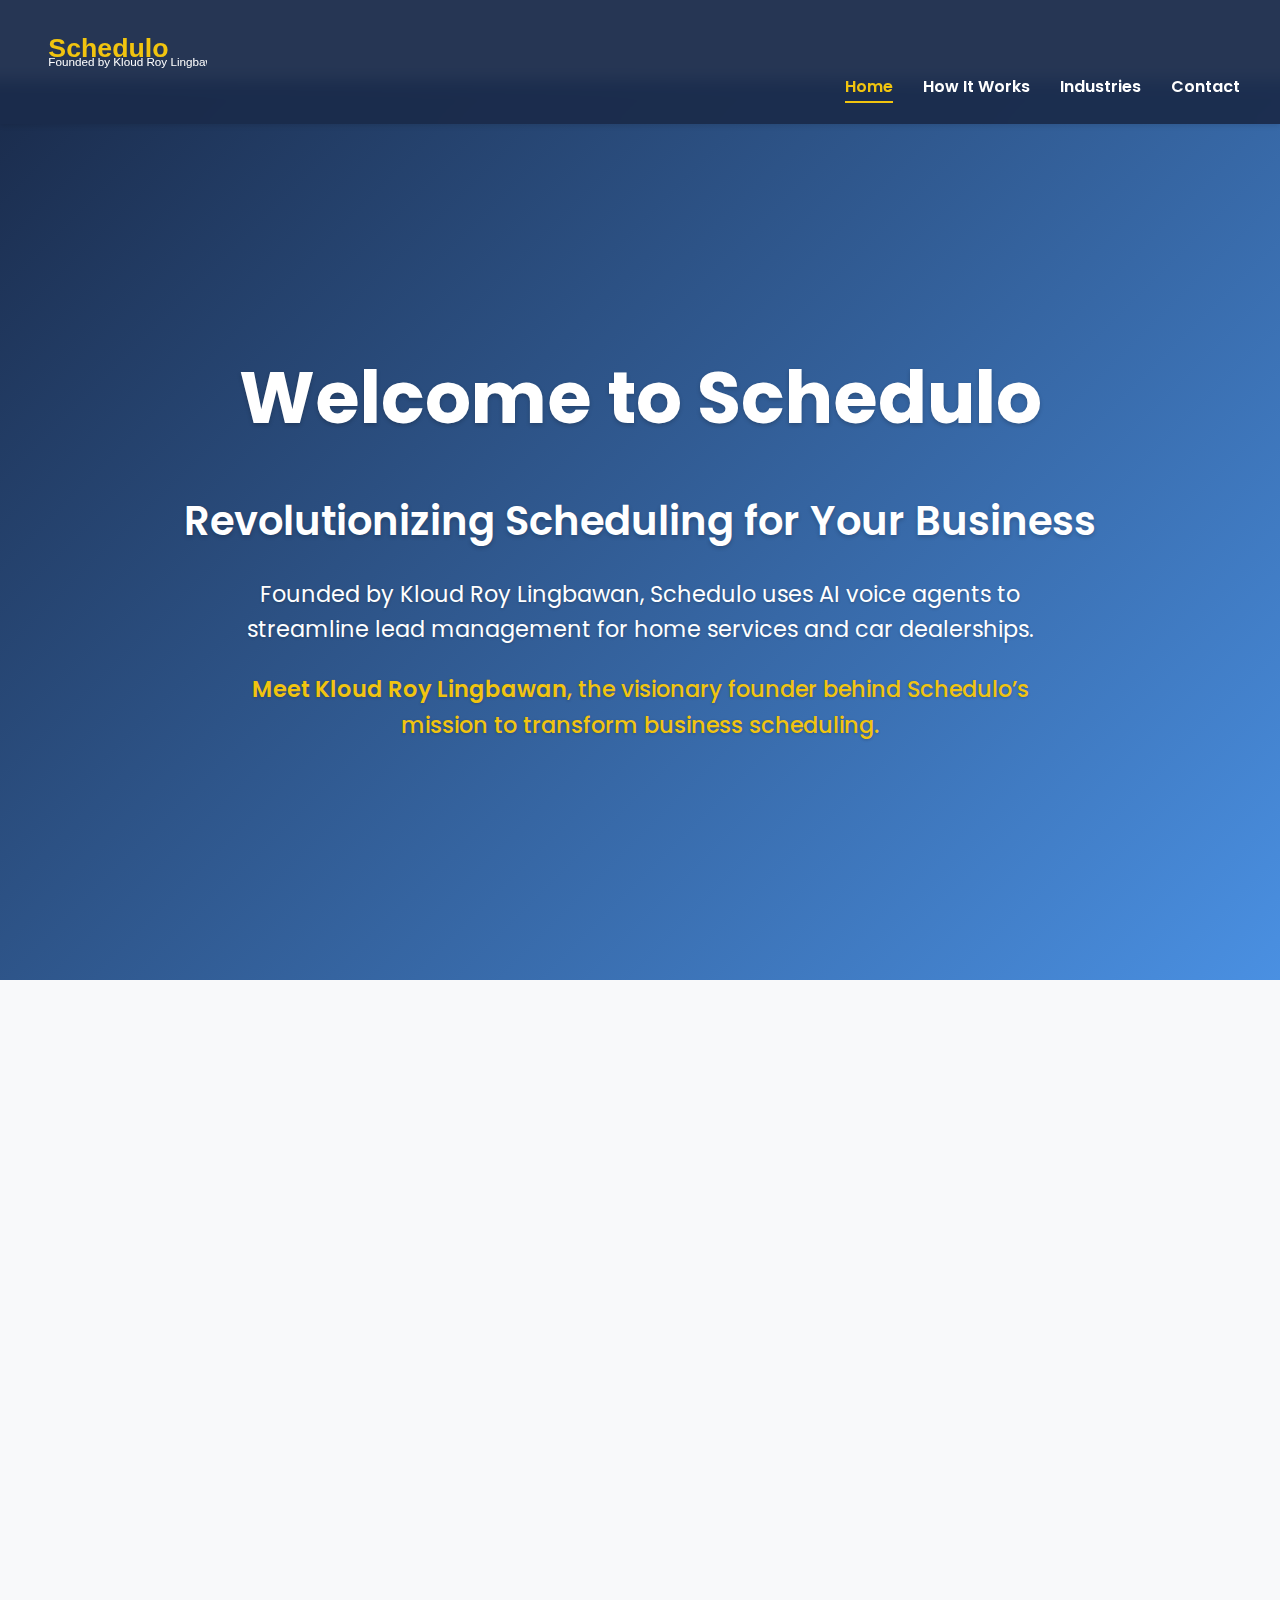
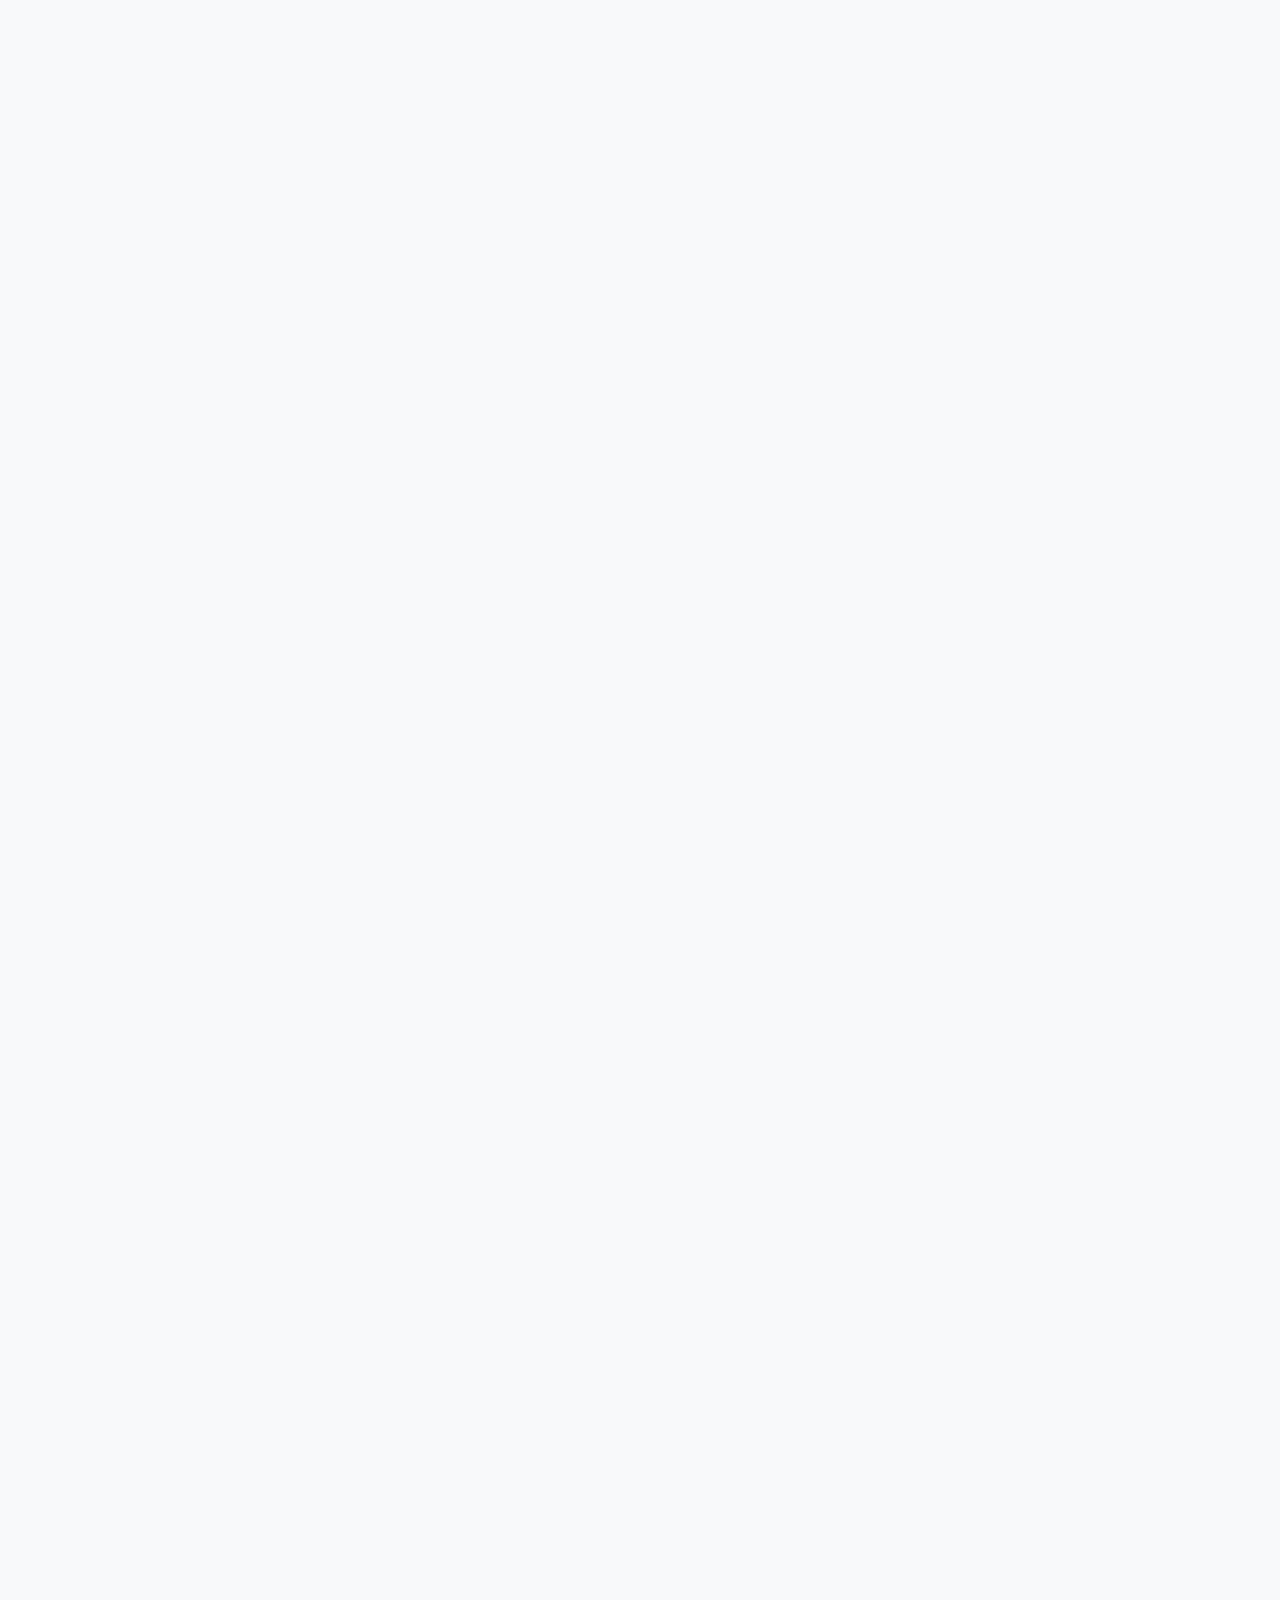
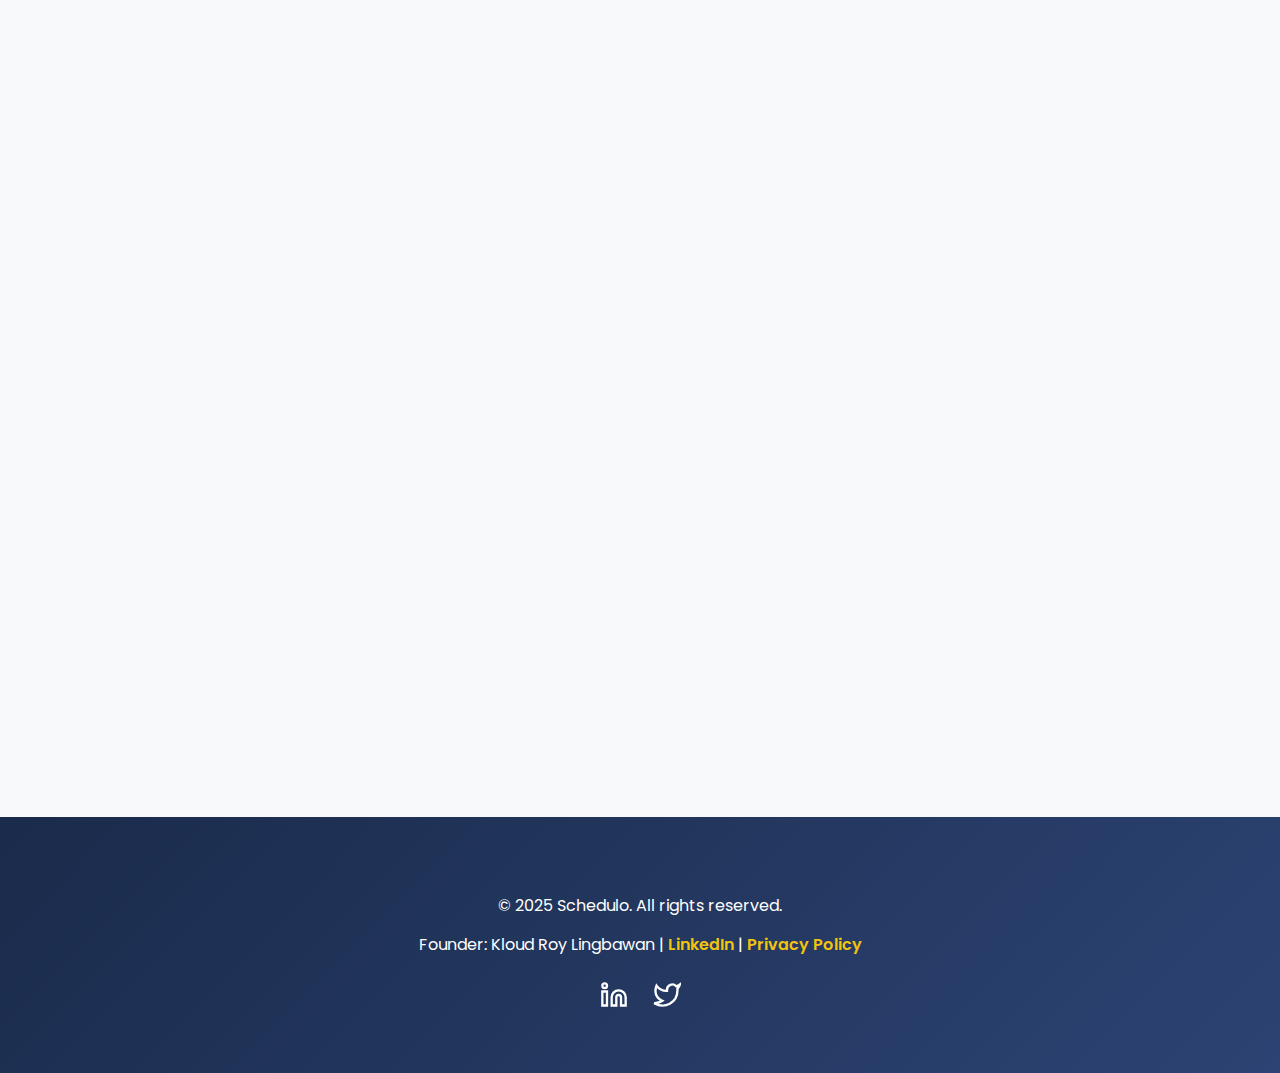
<file: index.html>
<script type="text/javascript">
        var gk_isXlsx = false;
        var gk_xlsxFileLookup = {};
        var gk_fileData = {};
        function filledCell(cell) {
          return cell !== '' && cell != null;
        }
        function loadFileData(filename) {
        if (gk_isXlsx && gk_xlsxFileLookup[filename]) {
            try {
                var workbook = XLSX.read(gk_fileData[filename], { type: 'base64' });
                var firstSheetName = workbook.SheetNames[0];
                var worksheet = workbook.Sheets[firstSheetName];

                // Convert sheet to JSON to filter blank rows
                var jsonData = XLSX.utils.sheet_to_json(worksheet, { header: 1, blankrows: false, defval: '' });
                // Filter out blank rows (rows where all cells are empty, null, or undefined)
                var filteredData = jsonData.filter(row => row.some(filledCell));

                // Heuristic to find the header row by ignoring rows with fewer filled cells than the next row
                var headerRowIndex = filteredData.findIndex((row, index) =>
                  row.filter(filledCell).length >= filteredData[index + 1]?.filter(filledCell).length
                );
                // Fallback
                if (headerRowIndex === -1 || headerRowIndex > 25) {
                  headerRowIndex = 0;
                }

                // Convert filtered JSON back to CSV
                var csv = XLSX.utils.aoa_to_sheet(filteredData.slice(headerRowIndex)); // Create a new sheet from filtered array of arrays
                csv = XLSX.utils.sheet_to_csv(csv, { header: 1 });
                return csv;
            } catch (e) {
                console.error(e);
                return "";
            }
        }
        return gk_fileData[filename] || "";
        }
        </script><!DOCTYPE html>
<html lang="en">
<head>
    <meta charset="UTF-8">
    <meta name="viewport" content="width=device-width, initial-scale=1.0">
    <meta name="description" content="Schedulo: AI-powered appointment setter for home services and car dealerships, founded by Kloud Roy Lingbawan.">
    <meta name="keywords" content="AI appointment setter, home services, car dealerships, Schedulo, Kloud Roy Lingbawan">
    <meta property="og:title" content="Schedulo - AI-Powered Appointment Setter">
    <meta property="og:description" content="Discover Schedulo, founded by Kloud Roy Lingbawan, to streamline scheduling for home services and car dealerships with AI voice agents.">
    <meta property="og:image" content="/og-image.jpg">
    <meta property="og:url" content="https://schedulo.site">
    <title>Schedulo - AI-Powered Appointment Setter</title>
    <link rel="icon" type="image/x-icon" href="/favicon.ico">
    <link rel="stylesheet" href="/styles.css">
    <link href="https://fonts.googleapis.com/css2?family=Poppins:wght@300;400;600;700&display=swap" rel="stylesheet">
</head>
<body>
    <header>
        <div class="container">
            <img src="/logo.svg" alt="Schedulo Logo" class="logo">
            <nav aria-label="Main navigation">
                <div class="hamburger" role="button" aria-label="Toggle menu">
                    <span></span>
                    <span></span>
                    <span></span>
                </div>
                <ul>
                    <li><a href="#home" class="active" aria-current="page">Home</a></li>
                    <li><a href="#how-it-works">How It Works</a></li>
                    <li><a href="#industries">Industries</a></li>
                    <li><a href="#contact">Contact</a></li>
                </ul>
            </nav>
        </div>
    </header>

    <section id="home" class="hero">
        <div class="hero-overlay"></div>
        <div class="container">
            <h1>Welcome to Schedulo</h1>
            <h2>Revolutionizing Scheduling for Your Business</h2>
            <p>Founded by Kloud Roy Lingbawan, Schedulo uses AI voice agents to streamline lead management for home services and car dealerships.</p>
            <p class="founder-statement"><a href="https://www.linkedin.com/in/kloud-lingbawan-42b499355/" target="_blank" rel="noopener">Meet Kloud Roy Lingbawan</a>, the visionary founder behind Schedulo’s mission to transform business scheduling.</p>
        </div>
    </section>

    <section id="how-it-works" class="section">
        <div class="container">
            <h2>How Schedulo Works</h2>
            <p>Effortlessly manage your leads with cutting-edge AI technology.</p>
            <div class="steps-list">
                <div class="step-item" data-animate>
                    <h3>1. Automated Lead Calling</h3>
                    <p>AI voice agents engage your leads with professional, natural conversations.</p>
                </div>
                <div class="step-item" data-animate>
                    <h3>2. Lead Qualification</h3>
                    <p>Filters prospects based on your criteria to focus on high-potential leads.</p>
                </div>
                <div class="step-item" data-animate>
                    <h3>3. Calendar Integration</h3>
                    <p>Books qualified leads directly into your calendar with seamless syncing.</p>
                </div>
                <div class="step-item" data-animate>
                    <h3>4. Follow-Up Automation</h3>
                    <p>Sends reminders to ensure appointments are kept, saving you time.</p>
                </div>
            </div>
            <h2>Why Schedulo?</h2>
            <div class="benefits-list">
                <div class="benefit-item" data-animate>
                    <h3>Save Time</h3>
                    <p>Automate repetitive tasks to focus on growing your business.</p>
                </div>
                <div class="benefit-item" data-animate>
                    <h3>Boost Efficiency</h3>
                    <p>Handle high lead volumes quickly with minimal effort.</p>
                </div>
                <div class="benefit-item" data-animate>
                    <h3>Delight Customers</h3>
                    <p>Professional AI interactions create a seamless experience.</p>
                </div>
                <div class="benefit-item" data-animate>
                    <h3>Increase Conversions</h3>
                    <p>Prioritize high-potential leads for better results.</p>
                </div>
                <div class="benefit-item" data-animate>
                    <h3>Scale Easily</h3>
                    <p>Adapts to your business needs, big or small.</p>
                </div>
            </div>
        </div>
    </section>

    <section id="industries" class="section">
        <div class="container">
            <h2>Industries We Serve</h2>
            <div class="industry-list">
                <div class="industry-item" data-animate>
                    <svg class="icon" xmlns="http://www.w3.org/2000/svg" viewBox="0 0 24 24" fill="none" stroke="#007bff" stroke-width="2">
                        <path d="M3 9l9-7 9 7v11a2 2 0 0 1-2 2H5a2 2 0 0 1-2-2V9z"/>
                    </svg>
                    <h3>Home Services</h3>
                    <p>Streamline bookings for HVAC, cleaning, plumbing, and more.</p>
                </div>
                <div class="industry-item" data-animate>
                    <svg class="icon" xmlns="http://www.w3.org/2000/svg" viewBox="0 0 24 24" fill="none" stroke="#007bff" stroke-width="2">
                        <path d="M18 7h-3V5a2 2 0 0 0-2-2H8a2 2 0 0 0-2 2v2H3v12a2 2 0 0 0 2 2h14a2 2 0 0 0 2-2V9a2 2 0 0 0-2-2zM8 5h5v2H8V5z"/>
                    </svg>
                    <h3>Car Dealerships</h3>
                    <p>Simplify test drives, service reminders, and lead follow-ups.</p>
                </div>
            </div>
        </div>
    </section>

    <section id="contact" class="section contact">
        <div class="container">
            <h2>Get in Touch</h2>
            <div class="contact-card" data-animate>
                <p><strong>Founder:</strong> Kloud Roy Lingbawan</p>
                <p><strong>Email:</strong> <a href="mailto:klingbawan1@gmail.com">klingbawan1@gmail.com</a></p>
                <p><strong>LinkedIn:</strong> <a href="https://www.linkedin.com/in/kloud-lingbawan-42b499355/" target="_blank" rel="noopener">Kloud Roy Lingbawan</a></p>
                <p>Founded by Kloud Roy Lingbawan to transform scheduling for businesses worldwide.</p>
            </div>
        </div>
    </section>

    <footer>
        <div class="container">
            <p>© 2025 Schedulo. All rights reserved.</p>
            <p>Founder: Kloud Roy Lingbawan | <a href="https://www.linkedin.com/in/kloud-lingbawan-42b499355/" target="_blank" rel="noopener">LinkedIn</a> | <a href="/privacy.html" class="privacy-link">Privacy Policy</a></p>
            <div class="social-links">
                <a href="https://www.linkedin.com/in/kloud-lingbawan-42b499355/" target="_blank" rel="noopener" aria-label="LinkedIn"><svg xmlns="http://www.w3.org/2000/svg" viewBox="0 0 24 24" fill="none" stroke="#fff" stroke-width="2"><path d="M16 8a6 6 0 0 1 6 6v7h-4v-7a2 2 0 0 0-2-2 2 2 0 0 0-2 2v7h-4v-7a6 6 0 0 1 6-6zM2 9h4v12H2zM4 2a2 2 0 1 0 0 4 2 2 0 0 0 0-4z"/></svg></a>
                <a href="#" aria-label="Twitter/X"><svg xmlns="http://www.w3.org/2000/svg" viewBox="0 0 24 24" fill="none" stroke="#fff" stroke-width="2"><path d="M23 3a10.9 10.9 0 0 1-3.14 1.53 4.48 4.48 0 0 0-7.86 3v1A10.66 10.66 0 0 1 3 4s-4 9 5 13a11.64 11.64 0 0 1-7 2c9 5 20 0 20-11.5a4.5 4.5 0 0 0-.08-.83A7.72 7.72 0 0 0 23 3z"/></svg></a>
            </div>
        </div>
        <button class="back-to-top" aria-label="Back to top">↑</button>
    </footer>

    <script src="/script.js"></script>
</body>
</html>
</file>
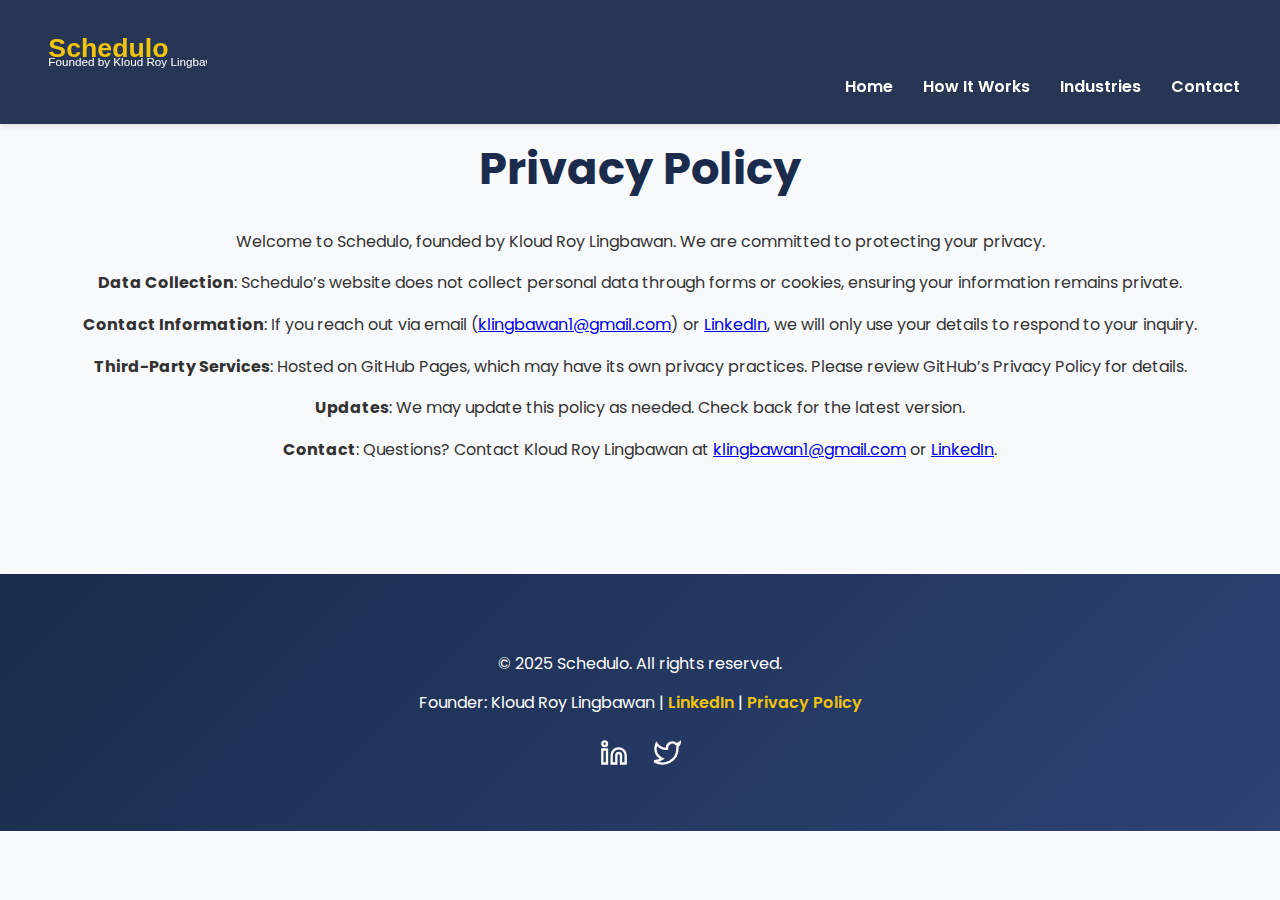
<file: privacy.html>
<script type="text/javascript">
        var gk_isXlsx = false;
        var gk_xlsxFileLookup = {};
        var gk_fileData = {};
        function filledCell(cell) {
          return cell !== '' && cell != null;
        }
        function loadFileData(filename) {
        if (gk_isXlsx && gk_xlsxFileLookup[filename]) {
            try {
                var workbook = XLSX.read(gk_fileData[filename], { type: 'base64' });
                var firstSheetName = workbook.SheetNames[0];
                var worksheet = workbook.Sheets[firstSheetName];

                // Convert sheet to JSON to filter blank rows
                var jsonData = XLSX.utils.sheet_to_json(worksheet, { header: 1, blankrows: false, defval: '' });
                // Filter out blank rows (rows where all cells are empty, null, or undefined)
                var filteredData = jsonData.filter(row => row.some(filledCell));

                // Heuristic to find the header row by ignoring rows with fewer filled cells than the next row
                var headerRowIndex = filteredData.findIndex((row, index) =>
                  row.filter(filledCell).length >= filteredData[index + 1]?.filter(filledCell).length
                );
                // Fallback
                if (headerRowIndex === -1 || headerRowIndex > 25) {
                  headerRowIndex = 0;
                }

                // Convert filtered JSON back to CSV
                var csv = XLSX.utils.aoa_to_sheet(filteredData.slice(headerRowIndex)); // Create a new sheet from filtered array of arrays
                csv = XLSX.utils.sheet_to_csv(csv, { header: 1 });
                return csv;
            } catch (e) {
                console.error(e);
                return "";
            }
        }
        return gk_fileData[filename] || "";
        }
        </script><!DOCTYPE html>
<html lang="en">
<head>
    <meta charset="UTF-8">
    <meta name="viewport" content="width=device-width, initial-scale=1.0">
    <meta name="description" content="Privacy Policy for Schedulo, founded by Kloud Roy Lingbawan.">
    <meta name="keywords" content="Schedulo, privacy policy, Kloud Roy Lingbawan">
    <meta property="og:title" content="Schedulo - Privacy Policy">
    <meta property="og:description" content="Learn how Schedulo, founded by Kloud Roy Lingbawan, protects your privacy.">
    <meta property="og:image" content="/og-image.jpg">
    <meta property="og:url" content="https://schedulo.site/privacy.html">
    <title>Privacy Policy - Schedulo</title>
    <link rel="icon" type="image/x-icon" href="/favicon.ico">
    <link rel="stylesheet" href="/styles.css">
    <link href="https://fonts.googleapis.com/css2?family=Poppins:wght@300;400;600;700&display=swap" rel="stylesheet">
</head>
<body>
    <header>
        <div class="container">
            <img src="/logo.svg" alt="Schedulo Logo" class="logo">
            <nav aria-label="Main navigation">
                <div class="hamburger" role="button" aria-label="Toggle menu">
                    <span></span>
                    <span></span>
                    <span></span>
                </div>
                <ul>
                    <li><a href="/index.html#home">Home</a></li>
                    <li><a href="/index.html#how-it-works">How It Works</a></li>
                    <li><a href="/index.html#industries">Industries</a></li>
                    <li><a href="/index.html#contact">Contact</a></li>
                </ul>
            </nav>
        </div>
    </header>

    <section class="section">
        <div class="container">
            <h2>Privacy Policy</h2>
            <p>Welcome to Schedulo, founded by Kloud Roy Lingbawan. We are committed to protecting your privacy.</p>
            <p><strong>Data Collection</strong>: Schedulo’s website does not collect personal data through forms or cookies, ensuring your information remains private.</p>
            <p><strong>Contact Information</strong>: If you reach out via email (<a href="mailto:klingbawan1@gmail.com">klingbawan1@gmail.com</a>) or <a href="https://www.linkedin.com/in/kloud-lingbawan-42b499355/" target="_blank" rel="noopener">LinkedIn</a>, we will only use your details to respond to your inquiry.</p>
            <p><strong>Third-Party Services</strong>: Hosted on GitHub Pages, which may have its own privacy practices. Please review GitHub’s Privacy Policy for details.</p>
            <p><strong>Updates</strong>: We may update this policy as needed. Check back for the latest version.</p>
            <p><strong>Contact</strong>: Questions? Contact Kloud Roy Lingbawan at <a href="mailto:klingbawan1@gmail.com">klingbawan1@gmail.com</a> or <a href="https://www.linkedin.com/in/kloud-lingbawan-42b499355/" target="_blank" rel="noopener">LinkedIn</a>.</p>
        </div>
    </section>

    <footer>
        <div class="container">
            <p>© 2025 Schedulo. All rights reserved.</p>
            <p>Founder: Kloud Roy Lingbawan | <a href="https://www.linkedin.com/in/kloud-lingbawan-42b499355/" target="_blank" rel="noopener">LinkedIn</a> | <a href="/privacy.html" class="privacy-link">Privacy Policy</a></p>
            <div class="social-links">
                <a href="https://www.linkedin.com/in/kloud-lingbawan-42b499355/" target="_blank" rel="noopener" aria-label="LinkedIn"><svg xmlns="http://www.w3.org/2000/svg" viewBox="0 0 24 24" fill="none" stroke="#fff" stroke-width="2"><path d="M16 8a6 6 0 0 1 6 6v7h-4v-7a2 2 0 0 0-2-2 2 2 0 0 0-2 2v7h-4v-7a6 6 0 0 1 6-6zM2 9h4v12H2zM4 2a2 2 0 1 0 0 4 2 2 0 0 0 0-4z"/></svg></a>
                <a href="#" aria-label="Twitter/X"><svg xmlns="http://www.w3.org/2000/svg" viewBox="0 0 24 24" fill="none" stroke="#fff" stroke-width="2"><path d="M23 3a10.9 10.9 0 0 1-3.14 1.53 4.48 4.48 0 0 0-7.86 3v1A10.66 10.66 0 0 1 3 4s-4 9 5 13a11.64 11.64 0 0 1-7 2c9 5 20 0 20-11.5a4.5 4.5 0 0 0-.08-.83A7.72 7.72 0 0 0 23 3z"/></svg></a>
            </div>
        </div>
        <button class="back-to-top" aria-label="Back to top">↑</button>
    </footer>

    <script src="/script.js"></script>
</body>
</html>
</file>
<file: styles.css>
body {
    font-family: 'Poppins', -apple-system, BlinkMacSystemFont, 'Segoe UI', Roboto, sans-serif;
    margin: 0;
    padding: 0;
    line-height: 1.6;
    color: #333;
    overflow-x: hidden;
    background: #f8f9fa;
}

.container {
    max-width: 1200px;
    margin: 0 auto;
    padding: 0 20px;
}

header {
    background: rgba(26, 43, 75, 0.95);
    color: #fff;
    padding: 1.5rem 0;
    position: fixed;
    width: 100%;
    top: 0;
    z-index: 1000;
    backdrop-filter: blur(8px);
    box-shadow: 0 2px 5px rgba(0, 0, 0, 0.1);
}

.logo {
    height: 50px;
    display: inline-block;
    vertical-align: middle;
}

nav ul {
    list-style: none;
    padding: 0;
    display: flex;
    justify-content: flex-end;
    margin: 0;
    align-items: center;
}

nav ul li {
    margin-left: 30px;
}

nav ul li a {
    color: #fff;
    text-decoration: none;
    font-weight: 600;
    position: relative;
    transition: color 0.3s, transform 0.3s;
}

nav ul li a.active, nav ul li a:hover {
    color: #f1c40f;
    transform: translateY(-2px);
}

nav ul li a::after {
    content: '';
    position: absolute;
    width: 0;
    height: 2px;
    bottom: -5px;
    left: 0;
    background: #f1c40f;
    transition: width 0.3s ease-in-out;
}

nav ul li a:hover::after, nav ul li a.active::after {
    width: 100%;
}

.hamburger {
    display: none;
    flex-direction: column;
    cursor: pointer;
}

.hamburger span {
    width: 30px;
    height: 4px;
    background: #fff;
    margin: 3px 0;
    transition: all 0.3s;
}

.hamburger.open span:nth-child(1) {
    transform: rotate(45deg) translate(7px, 7px);
}

.hamburger.open span:nth-child(2) {
    opacity: 0;
}

.hamburger.open span:nth-child(3) {
    transform: rotate(-45deg) translate(7px, -7px);
}

.hero {
    position: relative;
    min-height: 100vh;
    display: flex;
    align-items: center;
    text-align: center;
    color: #fff;
    margin-top: 80px;
    background: linear-gradient(135deg, #1a2b4b 0%, #4a90e2 100%);
}

.hero-overlay {
    position: absolute;
    top: 0;
    left: 0;
    width: 100%;
    height: 100%;
    background: rgba(0, 0, 0, 0.3);
    z-index: -1;
}

.hero h1 {
    font-size: 4.5rem;
    font-weight: 700;
    margin-bottom: 0.5rem;
    text-shadow: 0 2px 4px rgba(0, 0, 0, 0.2);
    animation: fadeInDown 1s ease-out;
}

.hero h2 {
    font-size: 2.5rem;
    font-weight: 600;
    margin-bottom: 1.5rem;
    text-shadow: 0 2px 4px rgba(0, 0, 0, 0.2);
    animation: fadeInDown 1s ease-out 0.2s both;
}

.hero p {
    font-size: 1.4rem;
    max-width: 800px;
    margin: 0 auto 1.5rem;
    text-shadow: 0 1px 3px rgba(0, 0, 0, 0.2);
    animation: fadeInUp 1s ease-out 0.4s both;
}

.founder-statement {
    font-size: 1.3rem;
    font-weight: 500;
    color: #f1c40f;
}

.founder-statement a {
    color: #f1c40f;
    text-decoration: none;
    font-weight: 600;
    transition: color 0.3s;
}

.founder-statement a:hover {
    color: #fff;
}

.section {
    padding: 6rem 0;
    text-align: center;
    opacity: 0;
    transform: translateY(30px);
    transition: opacity 0.8s ease-out, transform 0.8s ease-out;
}

.section.visible {
    opacity: 1;
    transform: translateY(0);
}

.section h2 {
    font-size: 2.8rem;
    font-weight: 700;
    color: #1a2b4b;
    margin-bottom: 1.5rem;
}

.steps-list, .benefits-list, .industry-list {
    display: grid;
    grid-template-columns: repeat(auto-fit, minmax(280px, 1fr));
    gap: 40px;
    margin-top: 2rem;
}

.step-item, .benefit-item, .industry-item {
    padding: 2.5rem;
    background: #fff;
    border-radius: 15px;
    box-shadow: 0 6px 20px rgba(0, 0, 0, 0.1);
    transition: transform 0.3s, box-shadow 0.3s;
}

.step-item:hover, .benefit-item:hover, .industry-item:hover {
    transform: translateY(-10px);
    box-shadow: 0 8px 25px rgba(0, 0, 0, 0.15);
}

.step-item h3, .benefit-item h3, .industry-item h3 {
    font-size: 1.8rem;
    margin-bottom: 1rem;
    color: #1a2b4b;
}

.industry-item .icon {
    width: 60px;
    height: 60px;
    margin-bottom: 1.5rem;
}

.contact {
    background: linear-gradient(135deg, #f1f3f5, #e9ecef);
}

.contact-card {
    max-width: 600px;
    margin: 0 auto 2.5rem;
    padding: 2.5rem;
    background: #fff;
    border-radius: 15px;
    box-shadow: 0 6px 20px rgba(0, 0, 0, 0.1);
}

.contact-card p {
    margin: 0.8rem 0;
    font-size: 1.2rem;
}

.contact-card a {
    color: #007bff;
    text-decoration: none;
    font-weight: 600;
    transition: color 0.3s;
}

.contact-card a:hover {
    color: #0056b3;
}

footer {
    background: linear-gradient(135deg, #1a2b4b, #2c4373);
    color: #fff;
    text-align: center;
    padding: 4rem 0;
    font-size: 1rem;
}

footer p {
    margin: 0.8rem 0;
}

.privacy-link, footer a {
    color: #f1c40f;
    text-decoration: none;
    font-weight: 600;
}

.privacy-link:hover, footer a:hover {
    text-decoration: underline;
}

.social-links {
    display: flex;
    justify-content: center;
    gap: 25px;
    margin-top: 1.5rem;
}

.social-links a {
    display: inline-block;
}

.social-links svg {
    width: 28px;
    height: 28px;
    transition: transform 0.3s;
}

.social-links a:hover svg {
    transform: scale(1.2);
}

.back-to-top {
    position: fixed;
    bottom: 30px;
    right: 30px;
    background: #007bff;
    color: #fff;
    border: none;
    border-radius: 50%;
    width: 50px;
    height: 50px;
    font-size: 1.5rem;
    cursor: pointer;
    opacity: 0;
    transition: opacity 0.3s, transform 0.3s;
}

.back-to-top.visible {
    opacity: 1;
}

.back-to-top:hover {
    transform: scale(1.1);
}

@keyframes fadeInDown {
    from { opacity: 0; transform: translateY(-30px); }
    to { opacity: 1; transform: translateY(0); }
}

@keyframes fadeInUp {
    from { opacity: 0; transform: translateY(30px); }
    to { opacity: 1; transform: translateY(0); }
}

@media (max-width: 768px) {
    .hamburger {
        display: flex;
    }

    nav ul {
        display: none;
        flex-direction: column;
        align-items: center;
        background: #1a2b4b;
        position: absolute;
        top: 70px;
        left: 0;
        width: 100%;
        padding: 1.5rem 0;
    }

    nav ul.active {
        display: flex;
    }

    nav ul li {
        margin: 15px 0;
    }

    .hero h1 {
        font-size: 3rem;
    }

    .hero h2 {
        font-size: 1.8rem;
    }

    .contact-card {
        max-width: 100%;
        padding: 1.5rem;
    }
}
</file>
